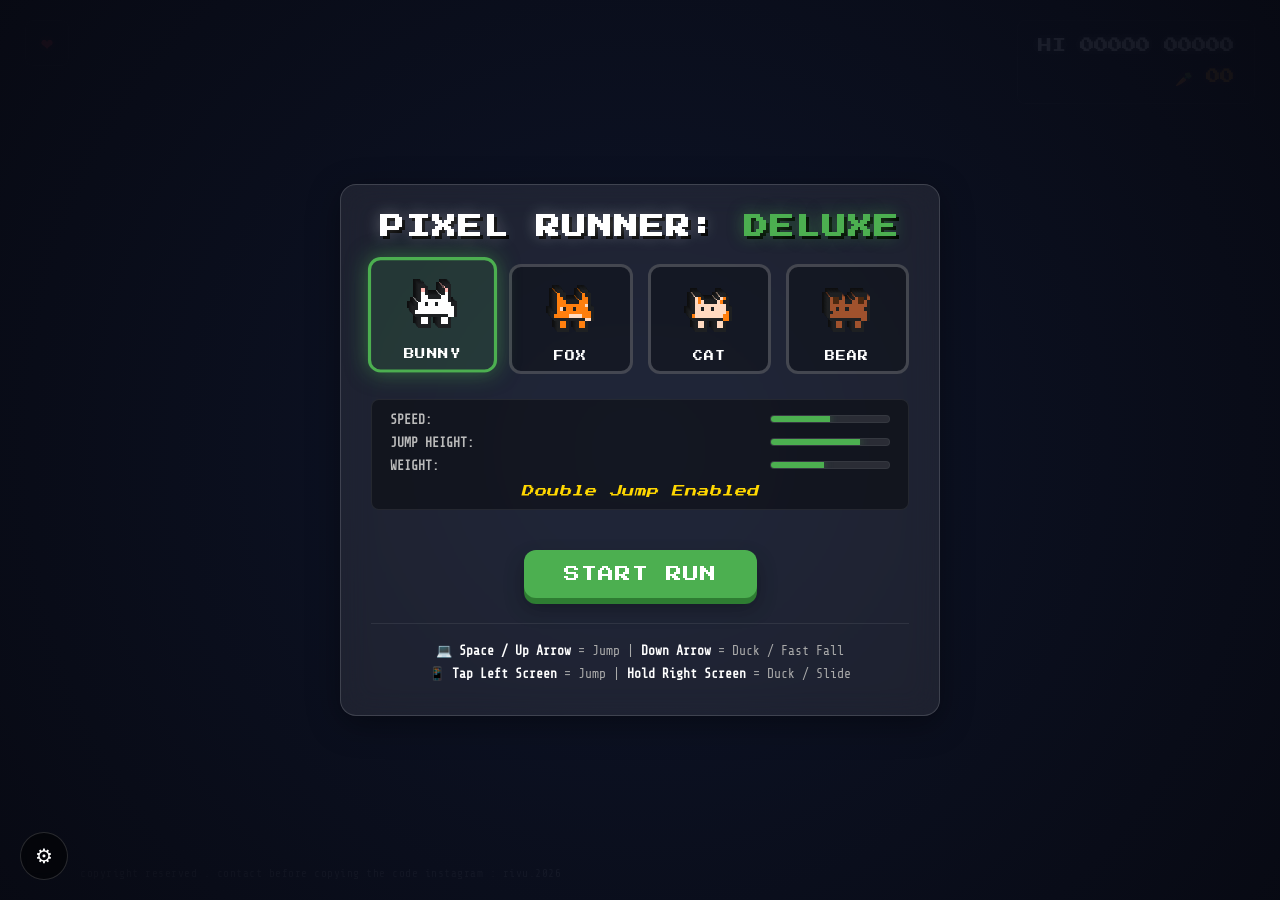
<file: index.html>
<!DOCTYPE html>
<html lang="en">
<head>
    <meta charset="UTF-8">
    <meta name="viewport" content="width=device-width, initial-scale=1.0, maximum-scale=1.0, user-scalable=no">
    <title>Pixel Runner: Deluxe Edition</title>
    
    <!-- SEO Meta Tags -->
    <meta name="description" content="A premium 8-bit retro endless runner game with parallax depth, day/night cycles, synthesized retro sounds, and unique character abilities.">
    <meta name="keywords" content="retro game, pixel art, arcade, web audio api, parallax runner, HTML5 canvas">
    <meta name="author" content="Antigravity Team">
    
    <!-- Stylesheet -->
    <link rel="stylesheet" href="style.css">
    
    <!-- Web App Manifest for PWA Mobile Installation -->
    <link rel="manifest" href="manifest.json">
    <meta name="theme-color" content="#0c1020">
    <meta name="apple-mobile-web-app-capable" content="yes">
    <meta name="apple-mobile-web-app-status-bar-style" content="black-translucent">
</head>
<body>

    <!-- Game Engine Canvas -->
    <canvas id="gameCanvas"></canvas>

    <!-- UI Overlay Layer -->
    <div id="ui-layer">
        
        <!-- Hearts Lives Indicator -->
        <div id="lives-display">
            <span class="heart">❤</span>
        </div>

        <!-- High Score and Score Board -->
        <div id="score-board" class="retro-font">
            HI <span id="hi-score">00000</span> <span id="score">00000</span><br>
            <span id="carrot-display">🥕 <span id="carrot-count">00</span></span>
        </div>

        <!-- 1. START GAME SCREEN -->
        <div id="start-screen" class="screen">
            <div class="glass-panel">
                <h1 class="retro-font">PIXEL RUNNER: <span>DELUXE</span></h1>
                
                <div class="selector-container">
                    <div class="char-grid">
                        <div class="char-card selected" onclick="selectChar('bunny', this)">
                            <canvas id="menu-bunny" width="64" height="64"></canvas>
                            <div class="char-name retro-font">BUNNY</div>
                        </div>
                        <div class="char-card" onclick="selectChar('fox', this)">
                            <canvas id="menu-fox" width="64" height="64"></canvas>
                            <div class="char-name retro-font">FOX</div>
                        </div>
                        <div class="char-card" onclick="selectChar('cat', this)">
                            <canvas id="menu-cat" width="64" height="64"></canvas>
                            <div class="char-name retro-font">CAT</div>
                        </div>
                        <div class="char-card" onclick="selectChar('bear', this)">
                            <canvas id="menu-bear" width="64" height="64"></canvas>
                            <div class="char-name retro-font">BEAR</div>
                        </div>
                    </div>

                    <!-- Selected Character Stats Card -->
                    <div class="stats-panel">
                        <div class="stat-row">
                            <span class="stat-label">SPEED:</span>
                            <div class="stat-bar-container"><div id="stat-speed-bar" class="stat-bar"></div></div>
                        </div>
                        <div class="stat-row">
                            <span class="stat-label">JUMP HEIGHT:</span>
                            <div class="stat-bar-container"><div id="stat-jump-bar" class="stat-bar"></div></div>
                        </div>
                        <div class="stat-row">
                            <span class="stat-label">WEIGHT:</span>
                            <div class="stat-bar-container"><div id="stat-weight-bar" class="stat-bar"></div></div>
                        </div>
                        <div id="ability-text" class="ability-text retro-font">SPECIAL: Double Jump Enabled</div>
                    </div>
                </div>

                <button class="action-btn" onclick="startGame()">START RUN</button>
                
                <div class="controls-info">
                    💻 <strong>Space / Up Arrow</strong> = Jump | <strong>Down Arrow</strong> = Duck / Fast Fall<br>
                    📱 <strong>Tap Left Screen</strong> = Jump | <strong>Hold Right Screen</strong> = Duck / Slide
                </div>
            </div>
        </div>

        <!-- 2. GAME OVER OVERLAY SCREEN -->
        <div id="game-over-screen" class="screen">
            <div class="glass-panel" style="max-width: 450px;">
                <div id="game-over-text" class="retro-font">CRASHED!</div>
                
                <div class="stats-grid">
                    <div class="stat-box">
                        <div class="stat-box-label retro-font">FINAL SCORE</div>
                        <div id="go-score" class="stat-box-val retro-font">00000</div>
                    </div>
                    <div class="stat-box">
                        <div class="stat-box-label retro-font">CARROTS</div>
                        <div id="go-carrots" class="stat-box-val retro-font">00</div>
                    </div>
                </div>

                <button class="action-btn retry-btn" onclick="startGame()">TRY AGAIN</button>
            </div>
        </div>

        <!-- 3. CONFIGURATION DRAWER -->
        <button id="settings-toggle" title="Open Settings">⚙</button>
        <div id="settings-drawer">
            <div class="drawer-title retro-font">SETTINGS</div>
            <div class="drawer-row">
                <span class="retro-font" style="font-size: 10px;">SFX SOUNDS</span>
                <label class="switch">
                    <input type="checkbox" id="sfx-switch" checked>
                    <span class="slider"></span>
                </label>
            </div>
            <div class="drawer-row">
                <span class="retro-font" style="font-size: 10px;">MUSIC BGM</span>
                <label class="switch">
                    <input type="checkbox" id="bgm-switch">
                    <span class="slider"></span>
                </label>
            </div>
            <div class="controls-info">
                <strong>KEYBOARD CONTROLS:</strong><br>
                • Jump: Space or Up-Arrow<br>
                • Short-Hop: Release Space early<br>
                • Duck: Hold Down-Arrow<br><br>
                <strong>MOBILE TOUCH:</strong><br>
                • Left half: Jump<br>
                • Right half: Duck / Slide
            </div>
        </div>

        <!-- Watermark -->
        <div class="watermark">copyright reserved . contact before copying the code instagram : rivu.2026</div>

    </div>

    <!-- Main Game Script -->
    <script src="game.js"></script>
    
    <!-- Service Worker Registration -->
    <script>
        if ('serviceWorker' in navigator) {
            window.addEventListener('load', () => {
                navigator.serviceWorker.register('./sw.js')
                    .then(reg => console.log('PWA Service Worker Registered!'))
                    .catch(err => console.error('PWA Service Worker Registration Failed:', err));
            });
        }
    </script>
</body>
</html>
</file>
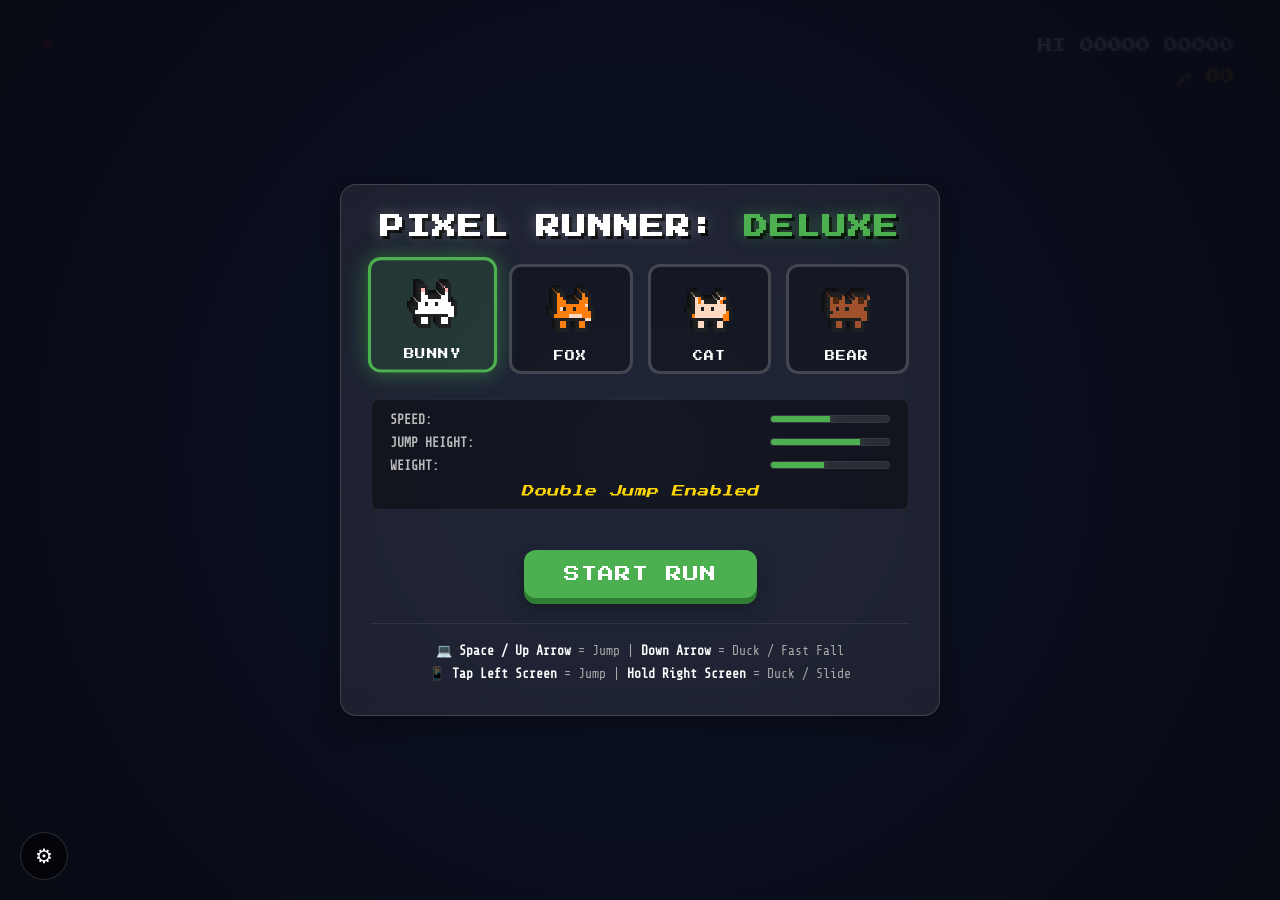
<file: rabbit.html>
<!DOCTYPE html>
<html lang="en">
<head>
    <meta charset="UTF-8">
    <meta name="viewport" content="width=device-width, initial-scale=1.0, maximum-scale=1.0, user-scalable=no">
    <title>Pixel Runner: Deluxe Edition</title>
    
    <!-- SEO Meta Tags -->
    <meta name="description" content="A premium 8-bit retro endless runner game with parallax depth, day/night cycles, synthesized retro sounds, and unique character abilities.">
    <meta name="keywords" content="retro game, pixel art, arcade, web audio api, parallax runner, HTML5 canvas">
    <meta name="author" content="Antigravity Team">
    
    <!-- Stylesheet -->
    <link rel="stylesheet" href="style.css">
</head>
<body>

    <!-- Game Engine Canvas -->
    <canvas id="gameCanvas"></canvas>

    <!-- UI Overlay Layer -->
    <div id="ui-layer">
        
        <!-- Hearts Lives Indicator -->
        <div id="lives-display">
            <span class="heart">❤</span>
        </div>

        <!-- High Score and Score Board -->
        <div id="score-board" class="retro-font">
            HI <span id="hi-score">00000</span> <span id="score">00000</span><br>
            <span id="carrot-display">🥕 <span id="carrot-count">00</span></span>
        </div>

        <!-- 1. START GAME SCREEN -->
        <div id="start-screen" class="screen">
            <div class="glass-panel">
                <h1 class="retro-font">PIXEL RUNNER: <span>DELUXE</span></h1>
                
                <div class="selector-container">
                    <div class="char-grid">
                        <div class="char-card selected" onclick="selectChar('bunny', this)">
                            <canvas id="menu-bunny" width="64" height="64"></canvas>
                            <div class="char-name retro-font">BUNNY</div>
                        </div>
                        <div class="char-card" onclick="selectChar('fox', this)">
                            <canvas id="menu-fox" width="64" height="64"></canvas>
                            <div class="char-name retro-font">FOX</div>
                        </div>
                        <div class="char-card" onclick="selectChar('cat', this)">
                            <canvas id="menu-cat" width="64" height="64"></canvas>
                            <div class="char-name retro-font">CAT</div>
                        </div>
                        <div class="char-card" onclick="selectChar('bear', this)">
                            <canvas id="menu-bear" width="64" height="64"></canvas>
                            <div class="char-name retro-font">BEAR</div>
                        </div>
                    </div>

                    <!-- Selected Character Stats Card -->
                    <div class="stats-panel">
                        <div class="stat-row">
                            <span class="stat-label">SPEED:</span>
                            <div class="stat-bar-container"><div id="stat-speed-bar" class="stat-bar"></div></div>
                        </div>
                        <div class="stat-row">
                            <span class="stat-label">JUMP HEIGHT:</span>
                            <div class="stat-bar-container"><div id="stat-jump-bar" class="stat-bar"></div></div>
                        </div>
                        <div class="stat-row">
                            <span class="stat-label">WEIGHT:</span>
                            <div class="stat-bar-container"><div id="stat-weight-bar" class="stat-bar"></div></div>
                        </div>
                        <div id="ability-text" class="ability-text retro-font">SPECIAL: Double Jump Enabled</div>
                    </div>
                </div>

                <button class="action-btn" onclick="startGame()">START RUN</button>
                
                <div class="controls-info">
                    💻 <strong>Space / Up Arrow</strong> = Jump | <strong>Down Arrow</strong> = Duck / Fast Fall<br>
                    📱 <strong>Tap Left Screen</strong> = Jump | <strong>Hold Right Screen</strong> = Duck / Slide
                </div>
            </div>
        </div>

        <!-- 2. GAME OVER OVERLAY SCREEN -->
        <div id="game-over-screen" class="screen">
            <div class="glass-panel" style="max-width: 450px;">
                <div id="game-over-text" class="retro-font">CRASHED!</div>
                
                <div class="stats-grid">
                    <div class="stat-box">
                        <div class="stat-box-label retro-font">FINAL SCORE</div>
                        <div id="go-score" class="stat-box-val retro-font">00000</div>
                    </div>
                    <div class="stat-box">
                        <div class="stat-box-label retro-font">CARROTS</div>
                        <div id="go-carrots" class="stat-box-val retro-font">00</div>
                    </div>
                </div>

                <button class="action-btn retry-btn" onclick="startGame()">TRY AGAIN</button>
            </div>
        </div>

        <!-- 3. CONFIGURATION DRAWER -->
        <button id="settings-toggle" title="Open Settings">⚙</button>
        <div id="settings-drawer">
            <div class="drawer-title retro-font">SETTINGS</div>
            <div class="drawer-row">
                <span class="retro-font" style="font-size: 10px;">SFX SOUNDS</span>
                <label class="switch">
                    <input type="checkbox" id="sfx-switch" checked>
                    <span class="slider"></span>
                </label>
            </div>
            <div class="drawer-row">
                <span class="retro-font" style="font-size: 10px;">MUSIC BGM</span>
                <label class="switch">
                    <input type="checkbox" id="bgm-switch">
                    <span class="slider"></span>
                </label>
            </div>
            <div class="controls-info">
                <strong>KEYBOARD CONTROLS:</strong><br>
                • Jump: Space or Up-Arrow<br>
                • Short-Hop: Release Space early<br>
                • Duck: Hold Down-Arrow<br><br>
                <strong>MOBILE TOUCH:</strong><br>
                • Left half: Jump<br>
                • Right half: Duck / Slide
            </div>
        </div>

    </div>

    <!-- Main Game Script -->
    <script src="game.js"></script>
</body>
</html>
</file>
<file: style.css>
/* -------------------------------------------------------------
   PIXEL RUNNER: DELUXE EDITION - STYLESHEET
   ------------------------------------------------------------- */

@import url('https://fonts.googleapis.com/css2?family=Press+Start+2P&family=Share+Tech+Mono&display=swap');

:root {
    --primary: #4CAF50;
    --primary-glow: rgba(76, 175, 80, 0.5);
    --secondary: #ff8c00;
    --secondary-glow: rgba(255, 140, 0, 0.5);
    --danger: #ff3b30;
    --bg-dark: rgba(13, 17, 23, 0.85);
    --glass-bg: rgba(255, 255, 255, 0.08);
    --glass-border: rgba(255, 255, 255, 0.15);
    --glass-glow: 0 8px 32px 0 rgba(0, 0, 0, 0.37);
    --text-color: #f0f0f0;
}

* {
    margin: 0;
    padding: 0;
    box-sizing: border-box;
    user-select: none;
    -webkit-user-select: none;
    touch-action: none;
}

body, html {
    width: 100vw;
    height: 100vh;
    background-color: #0c1020;
    color: var(--text-color);
    overflow: hidden;
    font-family: 'Share Tech Mono', monospace;
}

/* Canvas Styling */
#gameCanvas {
    display: block;
    width: 100vw;
    height: 100vh;
    image-rendering: pixelated;
    position: absolute;
    top: 0;
    left: 0;
    z-index: 1;
}

/* UI Overlay Layer */
#ui-layer {
    position: absolute;
    top: 0;
    left: 0;
    width: 100vw;
    height: 100vh;
    z-index: 2;
    pointer-events: none;
    display: flex;
    flex-direction: column;
}

/* 8-Bit Retro Titles & Labels */
.retro-font {
    font-family: 'Press Start 2P', monospace;
}

/* HUD / Scoreboard */
#score-board {
    position: absolute;
    top: 20px;
    right: 25px;
    font-size: 14px;
    color: #ffffff;
    text-align: right;
    line-height: 2.2;
    text-shadow: 0 0 10px rgba(255, 255, 255, 0.5), 2px 2px 0 #000;
    background: rgba(0, 0, 0, 0.4);
    padding: 10px 20px;
    border-radius: 8px;
    border: 1px solid rgba(255, 255, 255, 0.1);
    backdrop-filter: blur(4px);
    pointer-events: auto;
}

#score-board span {
    font-weight: bold;
}

#carrot-display {
    color: #ff9800;
    text-shadow: 0 0 8px rgba(255, 152, 0, 0.5), 1px 1px 0 #000;
}

/* Lives / Hearts Display */
#lives-display {
    position: absolute;
    top: 20px;
    left: 25px;
    display: flex;
    gap: 8px;
    background: rgba(0, 0, 0, 0.4);
    padding: 10px 15px;
    border-radius: 8px;
    border: 1px solid rgba(255, 255, 255, 0.1);
    backdrop-filter: blur(4px);
    pointer-events: auto;
}

.heart {
    font-size: 20px;
    color: var(--danger);
    filter: drop-shadow(0 0 5px rgba(255, 59, 48, 0.6));
    animation: heartPulse 1.5s infinite ease-in-out;
}

@keyframes heartPulse {
    0%, 100% { transform: scale(1); }
    50% { transform: scale(1.15); }
}

/* Screen Layouts */
.screen {
    position: absolute;
    top: 0;
    left: 0;
    width: 100vw;
    height: 100vh;
    display: flex;
    flex-direction: column;
    justify-content: center;
    align-items: center;
    background: radial-gradient(circle at center, rgba(16, 24, 48, 0.85) 0%, rgba(8, 10, 20, 0.96) 100%);
    pointer-events: auto;
    transition: opacity 0.3s ease, transform 0.3s ease;
    z-index: 10;
}

/* Frosted Glass Panels */
.glass-panel {
    background: var(--glass-bg);
    backdrop-filter: blur(15px);
    -webkit-backdrop-filter: blur(15px);
    border: 1px solid var(--glass-border);
    box-shadow: var(--glass-glow);
    border-radius: 16px;
    padding: 30px;
    max-width: 600px;
    width: 90%;
    text-align: center;
    animation: slideUp 0.5s cubic-bezier(0.175, 0.885, 0.32, 1.275);
}

@keyframes slideUp {
    from { transform: translateY(50px); opacity: 0; }
    to { transform: translateY(0); opacity: 1; }
}

h1 {
    font-size: 24px;
    color: #ffffff;
    margin-bottom: 25px;
    text-align: center;
    letter-spacing: 2px;
    text-shadow: 0 0 15px rgba(255, 255, 255, 0.3), 3px 3px 0px #000;
}

h1 span {
    color: var(--primary);
    text-shadow: 0 0 15px var(--primary-glow), 3px 3px 0px #000;
}

/* Character Selector */
.selector-container {
    display: flex;
    flex-direction: column;
    align-items: center;
    margin-bottom: 25px;
    width: 100%;
}

.char-grid {
    display: grid;
    grid-template-columns: repeat(4, 1fr);
    gap: 15px;
    margin-bottom: 20px;
    width: 100%;
}

.char-card {
    border: 3px solid rgba(255, 255, 255, 0.2);
    padding: 10px;
    cursor: pointer;
    display: flex;
    flex-direction: column;
    align-items: center;
    background: rgba(0, 0, 0, 0.3);
    border-radius: 12px;
    transition: all 0.2s cubic-bezier(0.175, 0.885, 0.32, 1.275);
}

.char-card:hover {
    border-color: rgba(255, 255, 255, 0.5);
    transform: translateY(-4px);
}

.char-card.selected {
    border: 3px solid var(--primary);
    background: rgba(76, 175, 80, 0.15);
    box-shadow: 0 0 20px var(--primary-glow);
    transform: scale(1.05) translateY(-4px);
}

.char-card canvas {
    image-rendering: pixelated;
    width: 64px;
    height: 64px;
    transition: transform 0.2s ease;
}

.char-card.selected canvas {
    animation: dance 0.6s infinite ease-in-out;
}

@keyframes dance {
    0%, 100% { transform: translateY(0); }
    50% { transform: translateY(-8px); }
}

.char-name {
    font-size: 10px;
    margin-top: 10px;
    color: #fff;
    letter-spacing: 1px;
}

/* Character Stats Box */
.stats-panel {
    background: rgba(0, 0, 0, 0.4);
    border: 1px solid rgba(255, 255, 255, 0.08);
    border-radius: 8px;
    width: 100%;
    padding: 12px 18px;
    margin-top: 5px;
    display: flex;
    flex-direction: column;
    gap: 8px;
}

.stat-row {
    display: flex;
    justify-content: space-between;
    align-items: center;
    font-size: 13px;
    color: #ccc;
}

.stat-label {
    font-family: 'Share Tech Mono', monospace;
    font-weight: bold;
    color: #bbb;
}

.stat-value {
    font-family: 'Share Tech Mono', monospace;
    color: #fff;
}

.stat-bar-container {
    width: 120px;
    height: 8px;
    background: rgba(255, 255, 255, 0.1);
    border-radius: 4px;
    overflow: hidden;
    border: 1px solid rgba(255, 255, 255, 0.05);
}

.stat-bar {
    height: 100%;
    background: var(--primary);
    box-shadow: 0 0 8px var(--primary-glow);
    transition: width 0.3s ease;
}

.ability-text {
    font-size: 12px;
    color: #ffd700;
    text-align: center;
    margin-top: 4px;
    font-style: italic;
    letter-spacing: 0.5px;
}

/* Glowing Buttons */
.action-btn {
    background-color: var(--primary);
    color: white;
    border: none;
    padding: 16px 40px;
    font-size: 16px;
    cursor: pointer;
    border-radius: 12px;
    margin-top: 15px;
    font-family: 'Press Start 2P', monospace;
    box-shadow: 0 6px 0 #2E7D32, 0 10px 20px rgba(0, 0, 0, 0.3);
    transition: all 0.1s ease;
    letter-spacing: 1px;
}

.action-btn:hover {
    box-shadow: 0 6px 0 #2E7D32, 0 0 20px var(--primary-glow);
}

.action-btn:active {
    transform: translateY(6px);
    box-shadow: 0 0 0 #2E7D32, 0 4px 10px rgba(0, 0, 0, 0.2);
}

.retry-btn {
    background-color: var(--secondary);
    box-shadow: 0 6px 0 #cc7000, 0 10px 20px rgba(0, 0, 0, 0.3);
}

.retry-btn:hover {
    box-shadow: 0 6px 0 #cc7000, 0 0 20px var(--secondary-glow);
}

.retry-btn:active {
    transform: translateY(6px);
    box-shadow: 0 0 0 #cc7000, 0 4px 10px rgba(0, 0, 0, 0.2);
}

/* Settings Drawer Trigger & Body */
#settings-toggle {
    position: absolute;
    bottom: 20px;
    left: 20px;
    width: 48px;
    height: 48px;
    border-radius: 50%;
    background: rgba(0, 0, 0, 0.5);
    border: 1px solid rgba(255, 255, 255, 0.15);
    backdrop-filter: blur(5px);
    cursor: pointer;
    z-index: 100;
    pointer-events: auto;
    display: flex;
    justify-content: center;
    align-items: center;
    font-size: 20px;
    color: white;
    transition: all 0.2s ease;
}

#settings-toggle:hover {
    background: rgba(255, 255, 255, 0.15);
    transform: rotate(45deg);
}

#settings-drawer {
    position: absolute;
    bottom: 80px;
    left: 20px;
    width: 280px;
    background: var(--bg-dark);
    backdrop-filter: blur(15px);
    -webkit-backdrop-filter: blur(15px);
    border: 1px solid var(--glass-border);
    box-shadow: var(--glass-glow);
    border-radius: 12px;
    padding: 20px;
    z-index: 99;
    pointer-events: auto;
    transform: translateY(20px);
    opacity: 0;
    pointer-events: none;
    transition: all 0.3s cubic-bezier(0.175, 0.885, 0.32, 1.275);
}

#settings-drawer.open {
    transform: translateY(0);
    opacity: 1;
    pointer-events: auto;
}

.drawer-title {
    font-size: 14px;
    margin-bottom: 15px;
    border-bottom: 1px solid rgba(255, 255, 255, 0.1);
    padding-bottom: 8px;
    color: #fff;
    letter-spacing: 1px;
}

.drawer-row {
    display: flex;
    justify-content: space-between;
    align-items: center;
    margin-bottom: 12px;
    font-size: 14px;
}

/* Custom Checkbox Toggle */
.switch {
    position: relative;
    display: inline-block;
    width: 44px;
    height: 22px;
}

.switch input {
    opacity: 0;
    width: 0;
    height: 0;
}

.slider {
    position: absolute;
    cursor: pointer;
    top: 0; left: 0; right: 0; bottom: 0;
    background-color: rgba(255, 255, 255, 0.1);
    transition: .3s;
    border-radius: 34px;
    border: 1px solid rgba(255, 255, 255, 0.15);
}

.slider:before {
    position: absolute;
    content: "";
    height: 14px;
    width: 14px;
    left: 3px;
    bottom: 3px;
    background-color: white;
    transition: .3s;
    border-radius: 50%;
}

input:checked + .slider {
    background-color: var(--primary);
}

input:checked + .slider:before {
    transform: translateX(22px);
}

/* Instructions / Controls Details */
.controls-info {
    font-size: 13px;
    color: #aaa;
    line-height: 1.8;
    text-align: center;
    margin-top: 25px;
    border-top: 1px solid rgba(255, 255, 255, 0.08);
    padding-top: 15px;
}

.controls-info strong {
    color: #fff;
}

/* Game Over Overlay */
#game-over-screen {
    display: none;
    opacity: 0;
}

#game-over-screen.active {
    display: flex;
    opacity: 1;
}

#game-over-text {
    font-size: 28px;
    color: var(--danger);
    margin-bottom: 20px;
    text-shadow: 0 0 15px rgba(255, 59, 48, 0.4), 3px 3px 0 #000;
    animation: blink 1s infinite alternate;
}

@keyframes blink {
    from { opacity: 0.8; transform: scale(0.98); }
    to { opacity: 1; transform: scale(1.02); }
}

.stats-grid {
    display: grid;
    grid-template-columns: 1fr 1fr;
    gap: 15px;
    width: 100%;
    margin-bottom: 20px;
}

.stat-box {
    background: rgba(0, 0, 0, 0.4);
    border: 1px solid rgba(255, 255, 255, 0.08);
    border-radius: 8px;
    padding: 10px;
}

.stat-box-label {
    font-size: 11px;
    color: #888;
    margin-bottom: 5px;
}

.stat-box-val {
    font-size: 18px;
    font-weight: bold;
    color: #fff;
}

/* Media Queries for Responsiveness */
@media (max-width: 800px) {
    #score-board {
        font-size: 11px;
        top: 15px;
        right: 15px;
        padding: 6px 12px;
    }
    #lives-display {
        top: 15px;
        left: 15px;
        padding: 6px 10px;
    }
    .heart {
        font-size: 16px;
    }
    h1 {
        font-size: 18px;
        margin-bottom: 15px;
    }
    .char-grid {
        grid-template-columns: repeat(4, 1fr);
        gap: 8px;
    }
    .char-card {
        padding: 6px;
    }
    .char-card canvas {
        width: 48px;
        height: 48px;
    }
    .char-name {
        font-size: 8px;
    }
    .stats-panel {
        padding: 8px 12px;
    }
    .stat-row {
        font-size: 12px;
    }
    .stat-bar-container {
        width: 80px;
    }
    .action-btn {
        padding: 12px 30px;
        font-size: 14px;
    }
    #game-over-text {
        font-size: 22px;
    }
}

/* Watermark styling */
.watermark {
    position: absolute;
    bottom: 20px;
    left: 80px;
    font-size: 11px;
    color: rgba(255, 255, 255, 0.4);
    font-family: 'Share Tech Mono', monospace;
    pointer-events: none;
    text-shadow: 1px 1px 2px rgba(0, 0, 0, 0.8);
    z-index: 5;
    letter-spacing: 0.5px;
}

@media (max-width: 800px) {
    .watermark {
        left: 20px;
        bottom: 75px;
        font-size: 9px;
        color: rgba(255, 255, 255, 0.35);
        max-width: 250px;
        line-height: 1.3;
    }
}
</file>
